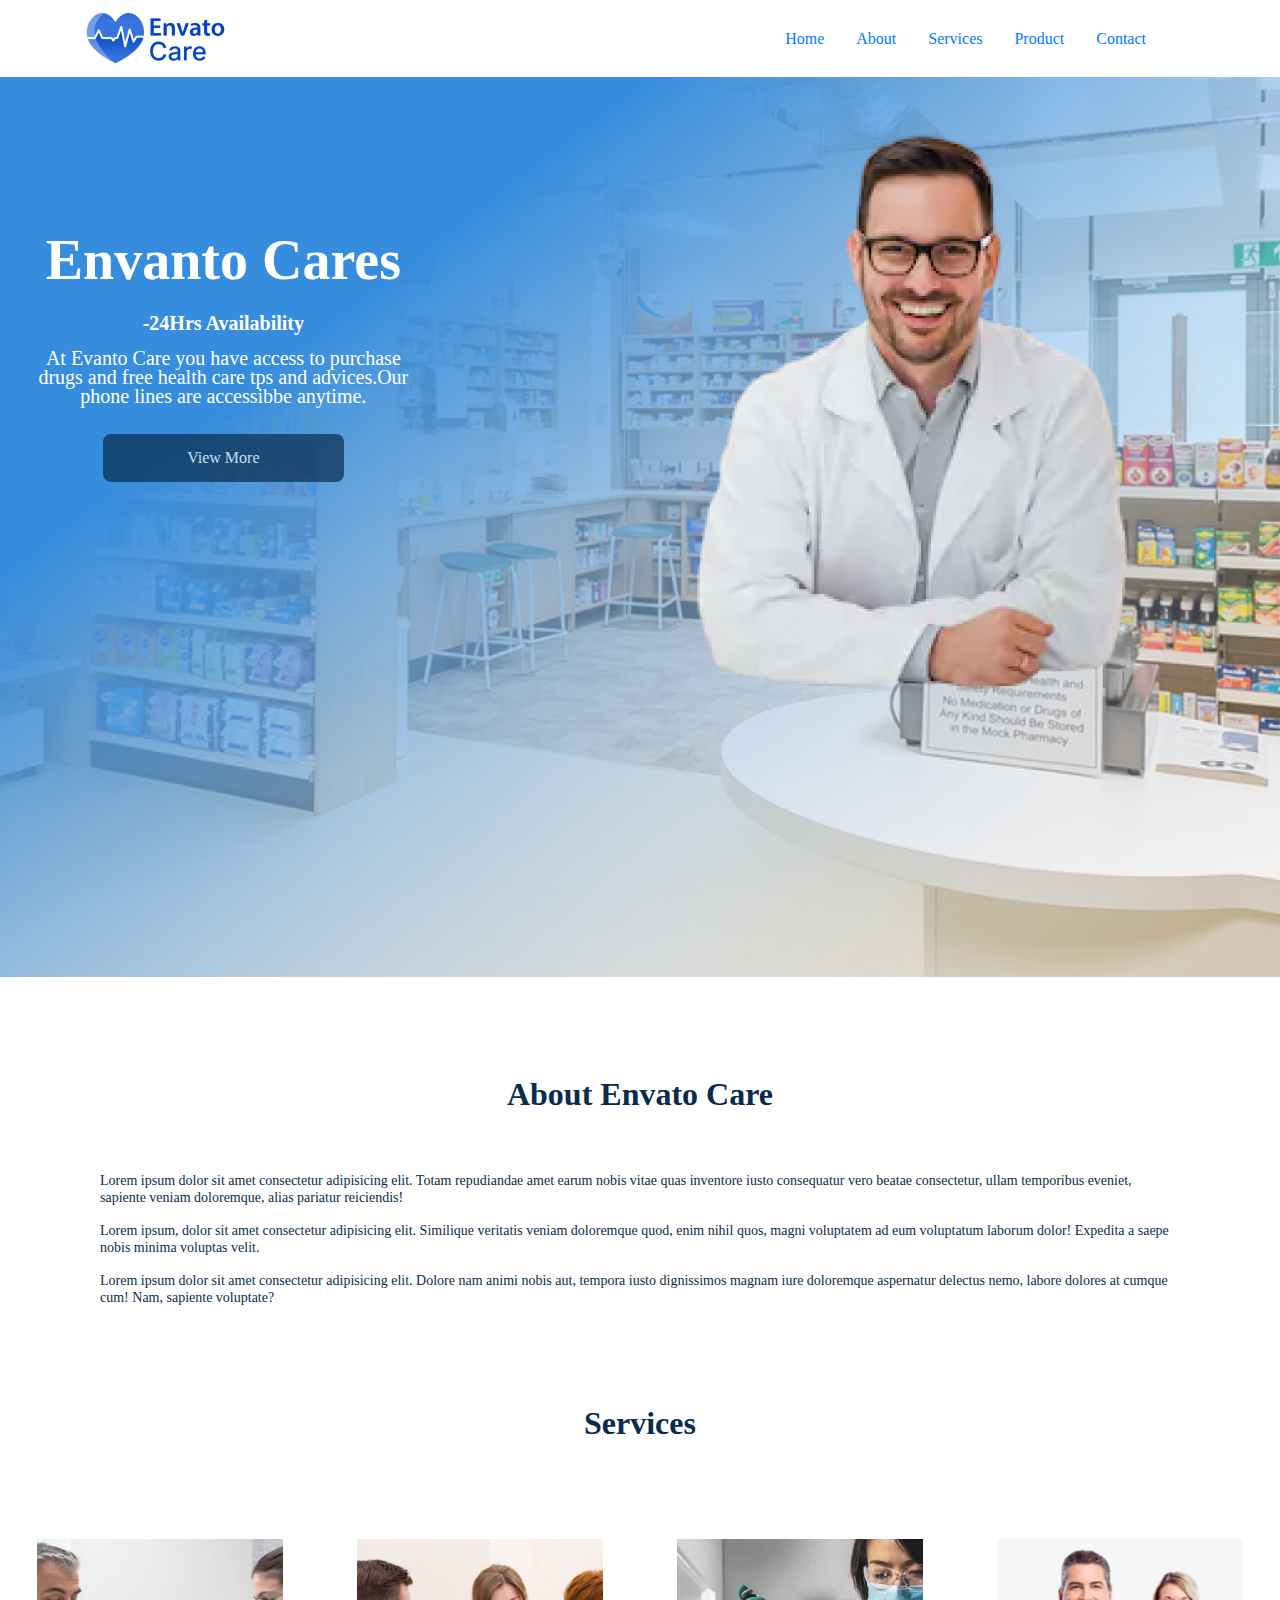
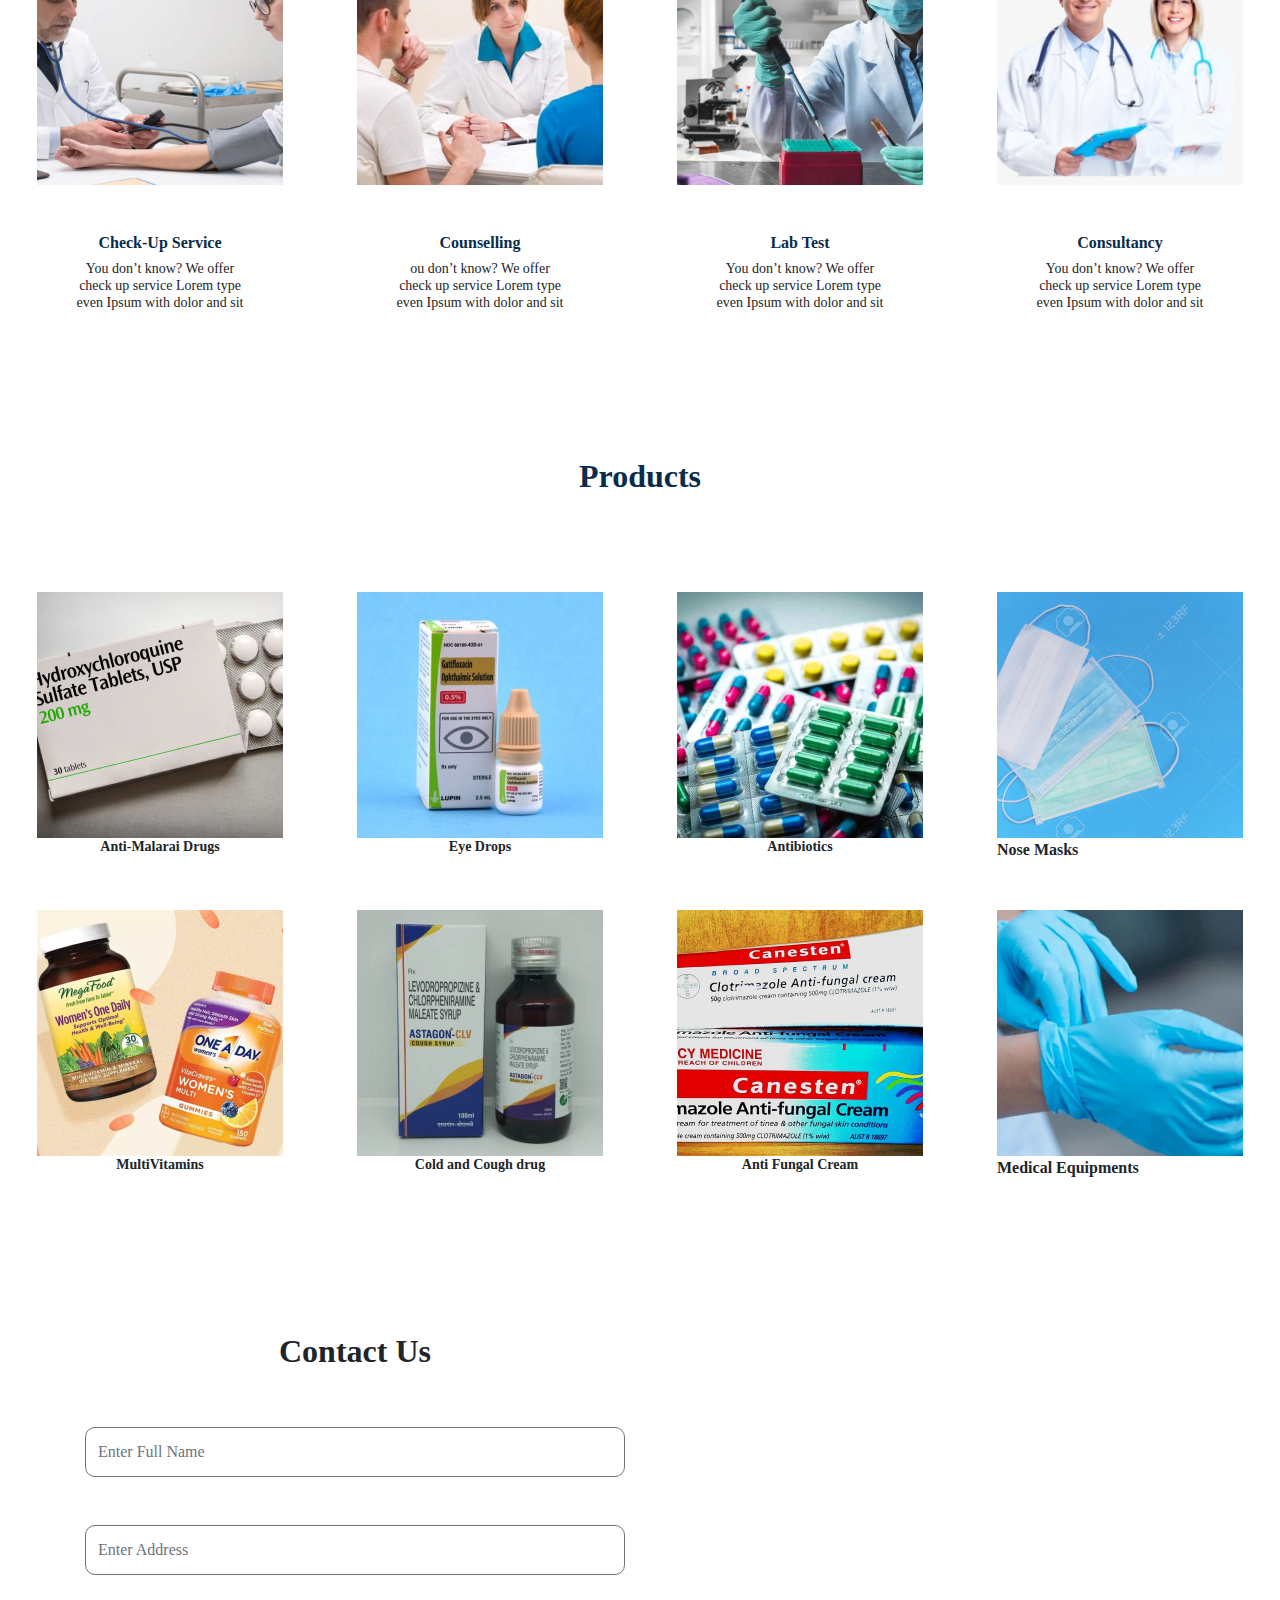
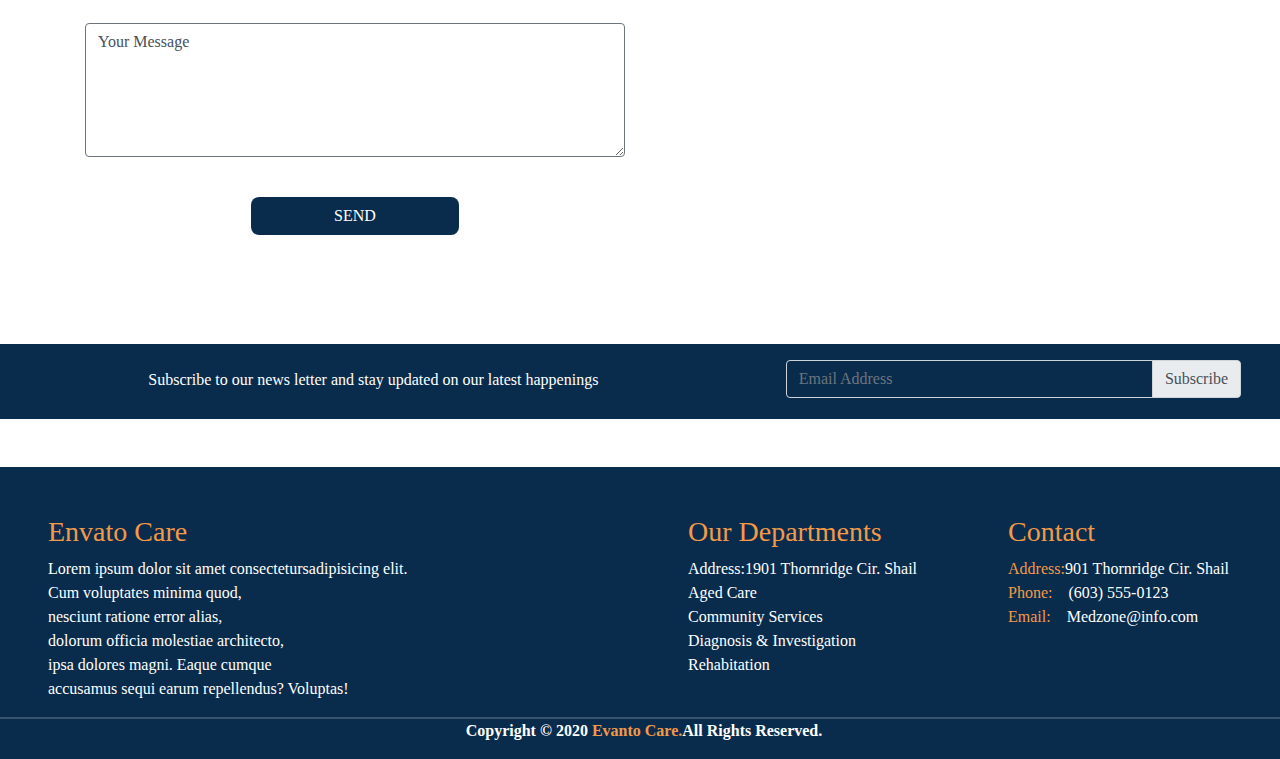
<file: index.html>
<!DOCTYPE html>
<html lang="en">
  <head>
    <title>variation-seven</title>
    <!-- Required meta tags -->
    <meta charset="utf-8">
    <meta name="viewport" content="width=device-width, initial-scale=1, shrink-to-fit=no">


     <!-- animate.css  -->
     <link rel="stylesheet" href="https://cdnjs.cloudflare.com/ajax/libs/animate.css/4.0.0/animate.min.css">
     <!-- AOS.css  -->
     <link rel="stylesheet" href="https://unpkg.com/aos@next/dist/aos.css" />
    <!-- Icon Link -->
    <link rel="shortcut icon" href="./src/variation-seven.css" type="image/x-icon">
    <link rel="stylesheet" href="https://cdnjs.cloudflare.com/ajax/libs/font-awesome/5.13.1/css/all.min.css" integrity="sha256-2XFplPlrFClt0bIdPgpz8H7ojnk10H69xRqd9+uTShA=" crossorigin="anonymous" />
    <!-- Bootstrap CSS -->
    <link rel="stylesheet" href="https://stackpath.bootstrapcdn.com/bootstrap/4.3.1/css/bootstrap.min.css" integrity="sha384-ggOyR0iXCbMQv3Xipma34MD+dH/1fQ784/j6cY/iJTQUOhcWr7x9JvoRxT2MZw1T" crossorigin="anonymous">
    <!-- Style Link -->
    <link rel="stylesheet" href="./src/variation-seven.css">
  </head>
  <body>
    <nav class="navbar navbar-expand-md container">
            <a class="navbar-brand" href="#envantoCareHeader"><img src="./assets/image 1.png" alt="Evanto-Logo" alt="Envato Care Logo"></a>
            <button class="navbar-toggler d-lg-none" type="button" data-toggle="collapse" data-target="#collapsibleNavId" aria-controls="collapsibleNavId"
                aria-expanded="false" aria-label="Toggle navigation">
              <span class="navbar-toggler-icon"><i class="fas fa-bars"></i></span>
            </button>
            <div class="collapse navbar-collapse" id="collapsibleNavId">
              <ul class="nav ml-auto"> <!--navbar-nav-->
                <li class="nav-item ">

                  <a class="nav-link active" href="#envantoCareHeader">Home</a>

                </li>
                <li class="nav-item">

                  <a class="nav-link" href="#container welcome">About </a>

                </li>
                <li class="nav-item">
                  <a class="nav-link" href="#health">Services </a>
                </li>
                <li class="nav-item">
                  <a class="nav-link" href="#product">Product </a>
                </li>
                <li class="nav-item">
                  <a class="nav-link" href="#contact">Contact </a>
                </li>
                <li class="nav-item">
                  <a class="nav-link" href="#"><i class="fas fa-search"></i> </a>
                </li>
              </ul>
            </div>
          </nav>

      <header class="container-fluid site-banner" >
           <div class="row">
               <div class="col-md-12 row-container">
                        <div class="col-md-4 text-center">
                          <h1 class="heading">
                            <span class="main-heading">Envanto Cares</span>
                            <span class="sub-heading">-24Hrs Availability</span>
                          </h1>
                          <div>
                            <p class="paragraph">At Evanto Care you have access to purchase drugs and free health care tps and advices.Our phone lines are accessibbe anytime.</p>
                            <button class="btn button">View More</button>
                          </div>  
                        </div>
                        <div class="col-md-8">
                           <img class="img-fluid img-style" src="./assets/Rectangle 10.png">
                        </div>
                    </div>  
           </div>
      </header>

      <section class="mt-5 section">
         <h2 class="text-center section-header">About Envato Care</h2>
         <div class="container">
            <div class="col-md-12 section-body section">
               <p>Lorem ipsum dolor sit amet consectetur adipisicing elit. Totam repudiandae amet earum nobis vitae quas inventore iusto consequatur vero beatae consectetur, ullam temporibus eveniet, sapiente veniam doloremque, alias pariatur reiciendis!</p>
              <p>Lorem ipsum, dolor sit amet consectetur adipisicing elit. Similique veritatis veniam doloremque quod, enim nihil quos, magni voluptatem ad eum voluptatum laborum dolor! Expedita a saepe nobis minima voluptas velit.</p>
              <p>Lorem ipsum dolor sit amet consectetur adipisicing elit. Dolore nam animi nobis aut, tempora iusto dignissimos magnam iure doloremque aspernatur delectus nemo, labore dolores at cumque cum! Nam, sapiente voluptate?</p>
            </div>
         </div>
      </section>

      <section class="section mt-5">
        <h1 class="text-center section-header mb-5 pb-5">Services</h1>
        <div class="wrapper">
          <div> 
            <img src="./assets/Rectangle 11.png">
             <h3 class="mt-5 service-header text-center">Check-Up Service</h3>
            <p class="mb-5 text-center service-paragraph">You don’t know? We offer<br> check up service Lorem type <br>even Ipsum with dolor and sit</p>
          </div>
          <div> 
            <img src="./assets/Rectangle 12.png">
             <h3 class="mt-5 service-header text-center">Counselling</h3>
            <p class="mb-5 text-center service-paragraph">ou don’t know? We offer<br> check up service Lorem type <br>even Ipsum with dolor and sit</p>
          </div>
          <div> 
            <img src="./assets/Rectangle 13.png">
             <h3 class="mt-5 service-header text-center">Lab Test</h3>
            <p class="mb-5 text-center service-paragraph">You don’t know? We offer<br> check up service Lorem type <br>even Ipsum with dolor and sit</p>
          </div>
          <div>
            <img src="./assets/Rectangle 56.png">
             <h3 class="mt-5 service-header text-center ">Consultancy</h3>
            <p class="mb-5 text-center service-paragraph">You don’t know? We offer<br> check up service Lorem type <br>even Ipsum with dolor and sit</p>
          </div>
        </div>
      </section>

      <section class="section mt-5 mb-5 pb-5">
        <h1 class="text-center section-header mb-5 pb-5">Products</h1>
            <div class="wrapper">
          <div> 
            <img src="./assets/Rectangle 42.png">
             
            <p class="mb-5 text-center service-paragraph"><strong>Anti-Malarai Drugs</strong></p>
          </div>
          <div> 
            <img src="./assets/Rectangle 43.png">
            <p class="mb-5 text-center service-paragraph"><strong>Eye Drops</strong></p>
          </div>
          <div> 
            <img src="./assets/Rectangle 44.png">
            <p class="mb-5 text-center service-paragraph"><strong>Antibiotics</strong></p>
          </div>
          <div>
            <img src="./assets/Rectangle 45.png">
            <p class="mb-5"><strong>Nose Masks</strong></p>
          </div>
        </div>
        <div class="wrapper">
          <div> 
            <img src="./assets/Rectangle 46.png">
             
            <p class="mb-5 text-center service-paragraph"><strong>MultiVitamins</strong></p>
          </div>
          <div> 
            <img src="./assets/Rectangle 47.png">
            <p class="mb-5 text-center service-paragraph"><strong>Cold and Cough drug</strong></p>
          </div>
          <div> 
            <img src="./assets/Rectangle 48.png">
            <p class="mb-5 text-center service-paragraph"><strong>Anti Fungal Cream</strong></p>
          </div>
          <div>
            <img src="./assets/Rectangle 53.png">
            <p class="mb-5"><strong>Medical Equipments</strong></p>
          </div>
        </div>
      </section>
      <section>
        <div class="container py-2">
            <div class="row">
                <div class="col-md-6 mx-0">
                  <h1 class="text-center contact-text">Contact Us</h1>
                    <form class="pt-5">
                        <div class="form-group row">
                            <div class="col-sm-12 mb-3">
                                <input type="text" 
                                class="form-control border-secondary mb-3"
                                 id="name" placeholder="Enter Full Name"
                                 style="height:50px; border-radius: 10px;">
                            </div>
                        </div>
                        <div class="form-group row">
                            <div class="col-sm-12 mb-3">
                                <input type="email" class="form-control border-secondary mb-3" id="email" 
                                placeholder="Enter Address"
                                style="height:50px; border-radius: 10px;">
                            </div>
                        </div>
                        <div class="form-group row">
                            <div class="col-sm-12 mb-4">
                                 <textarea class="form-control border-secondary" rows="5" id="message">Your Message</textarea>
                            </div>
                        </div>
                        <div class="text-center">
                          <button class="btn" style="background: #092C4C;
                          width: 13rem;;
                          box-sizing: border-box;
                          border-radius: 8px;
                          color: #FFFFFF;">SEND</button>
                        </div>
                    </form>
                </div>
                <div class="col-md-6">
                  <div class="embed-responsive embed-responsive-1by1 mt-3">
                    <iframe class="embed-responsive-item" src="https://www.google.com/maps/embed?pb=!1m16!1m12!1m3!1d507402.28716431453!2d3.494686149012286!3d6.511511398466503!2m3!1f0!2f0!3f0!3m2!1i1024!2i768!4f13.1!2m1!1s24%20avenue%20street%20lekki%20lagos%20state!5e0!3m2!1sen!2sng!4v1593297276240!5m2!1sen!2sng" width="600" height="450" frameborder="0" style="border:0;" allowfullscreen="" aria-hidden="false" tabindex="0" allowfullscreen></iframe>
                  </div>
                </div>
              </div>
             </div> 
      </section>

      <section class="container-fluid my-5">
        <div class="row" style="background-color: #092C4C; color: #FFFFFF; height: 75px;"> 
          <div class="col-md-7 col-xs-12 pt-4">
              <p class="text-center">Subscribe to our news letter and stay updated on our latest happenings</p>
          </div>
          <div class="col-md-5 col-xs-12 pt-3 ">
            <form>
              <div class="input-group pr-5 ml-4">
                <input type="text" class="form-control" placeholder="Email Address" style="background-color:  #092C4C;">
                <div class="input-group-append">
                  <button class="input-group-text">Subscribe</button>
                </div>
              </div>
            </form>
        </div>
        </div>
    </section>

      <footer class="container-fluid">
            <div class="row">
              <div class="col-md-6 mt-5 pl-5">
                <h3 style="color: #f2994a;">Envato Care</h3>
                <p>Lorem ipsum dolor sit amet consectetursadipisicing elit.<br>
                   Cum voluptates minima quod, <br>
                   nesciunt ratione error alias, <br>
                   dolorum officia molestiae architecto, <br>
                   ipsa dolores magni. Eaque cumque <br>
                   accusamus sequi earum repellendus? Voluptas!
                  </p>
              </div>  
              <div class="col-md-3 mt-5 pl-5">
                <h3 style="color: #f2994a;">Our Departments</h3>
                <ul class="list-unstyled">
                    <li><span class="color">Address:</span>1901 Thornridge Cir. Shail</li>
                    <li>Aged Care</li>
                    <li>Community Services</li>
                    <li>Diagnosis & Investigation</li>
                    <li>Rehabitation</li>
                </ul>
              </div>
              <div class="col-md-3 mt-5 pl-5">
                <h3 style="color: #f2994a;">Contact</h3>
                <ul class="list-unstyled">
                    <li><span style="color: #f2994a;">Address:</span>901 Thornridge Cir. Shail</li>
                    <li><span class="pr-3" style="color: #f2994a;">Phone:</span>(603) 555-0123</li>
                    <li><span  class="pr-3" style="color: #f2994a;">Email:</span>Medzone@info.com</li>
                </ul>
              </div>
        </div>
        <div class="row justify-content-center">
          <hr class="col-12" style=" border: 0.1px solid #ffffff30;
          width: 95%;
          margin: auto;">
      </div>
      <div class="row font-weight-bold d-flex justify-content-center align-items-center" class="copyright">
          <p class="pl-2" >Copyright &copy; 2020 <span style="color: #f2994a;" >Evanto Care.</span>All Rights Reserved.</p>
      </div>
    </footer>
   </body>   



        <!-- Optional JavaScript -->
    <!-- jQuery first, then Popper.js, then Bootstrap JS -->
    <script src="https://code.jquery.com/jquery-3.5.1.slim.min.js" integrity="sha384-DfXdz2htPH0lsSSs5nCTpuj/zy4C+OGpamoFVy38MVBnE+IbbVYUew+OrCXaRkfj" crossorigin="anonymous"></script>
    <script src="https://cdn.jsdelivr.net/npm/popper.js@1.16.0/dist/umd/popper.min.js" integrity="sha384-Q6E9RHvbIyZFJoft+2mJbHaEWldlvI9IOYy5n3zV9zzTtmI3UksdQRVvoxMfooAo" crossorigin="anonymous"></script>
    <script src="https://stackpath.bootstrapcdn.com/bootstrap/4.5.0/js/bootstrap.min.js" integrity="sha384-OgVRvuATP1z7JjHLkuOU7Xw704+h835Lr+6QL9UvYjZE3Ipu6Tp75j7Bh/kR0JKI" crossorigin="anonymous"></script>
    
  </body>

</html>
</file>
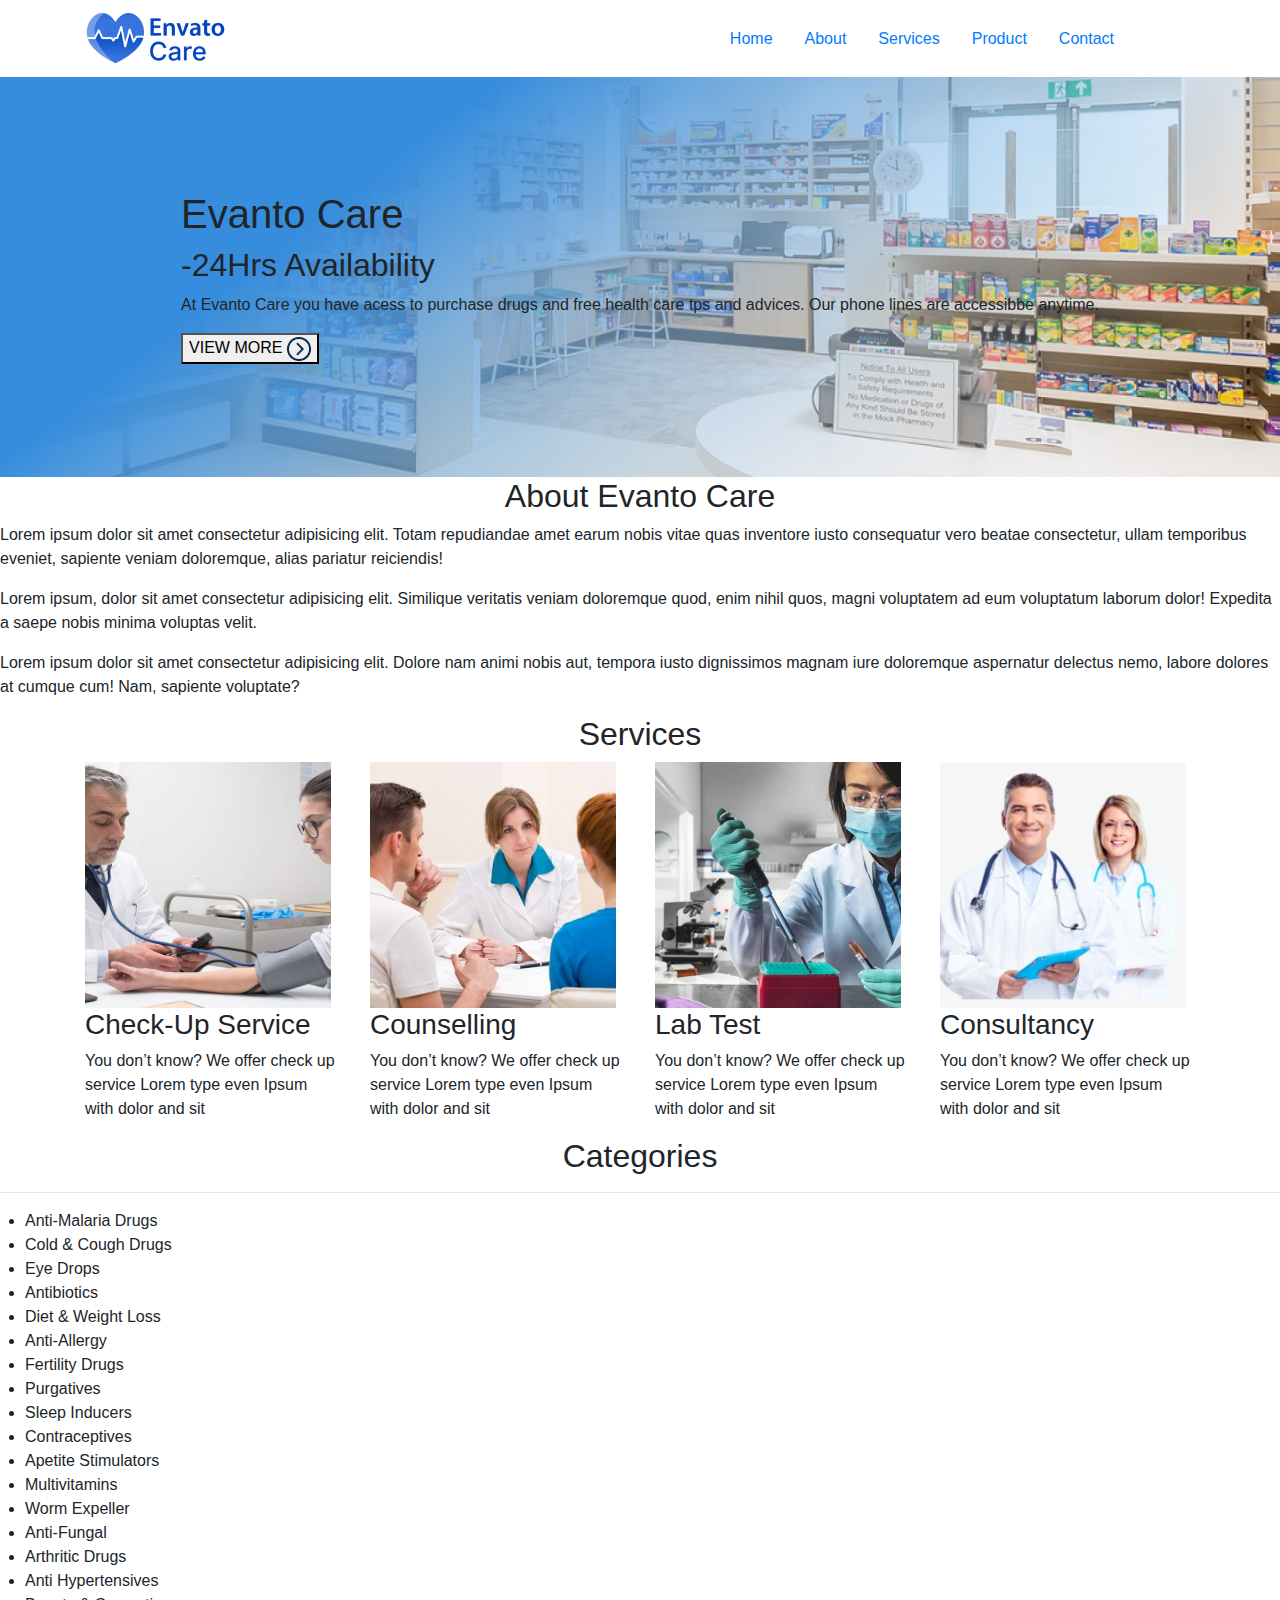
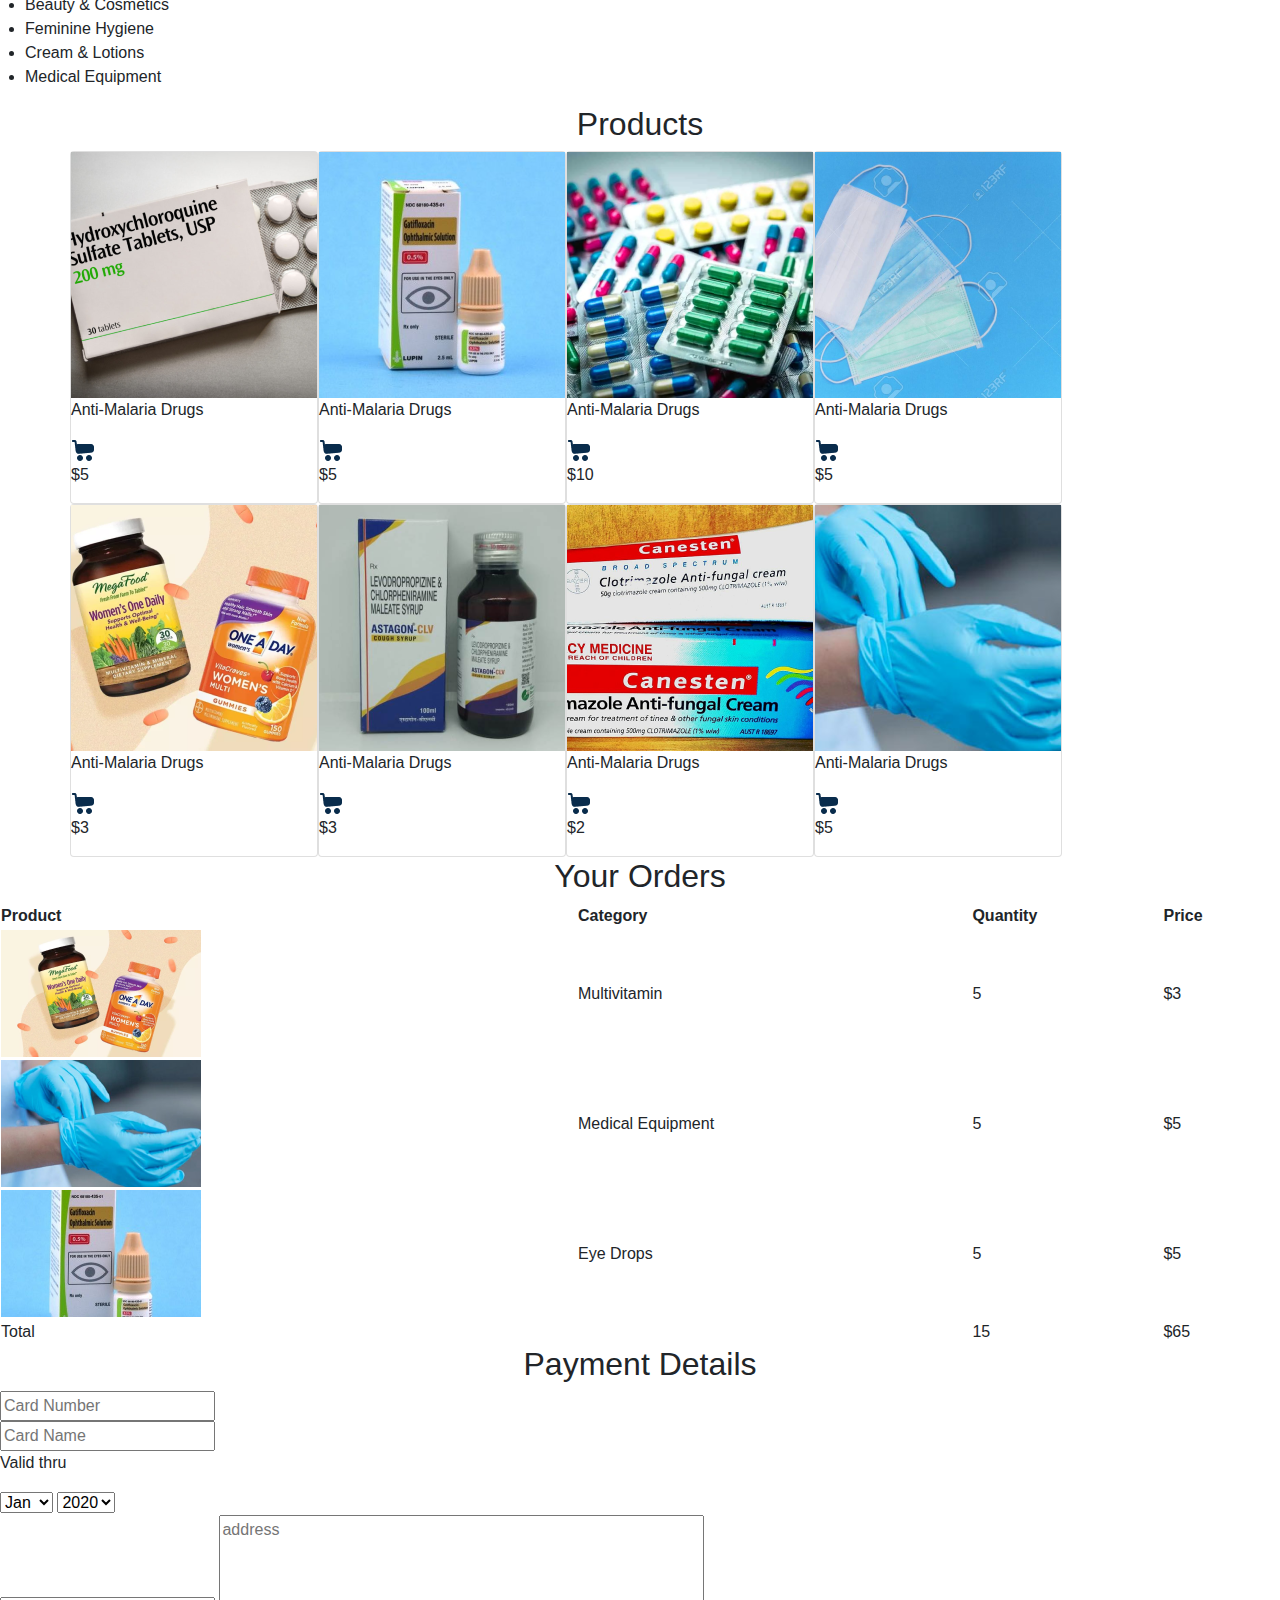
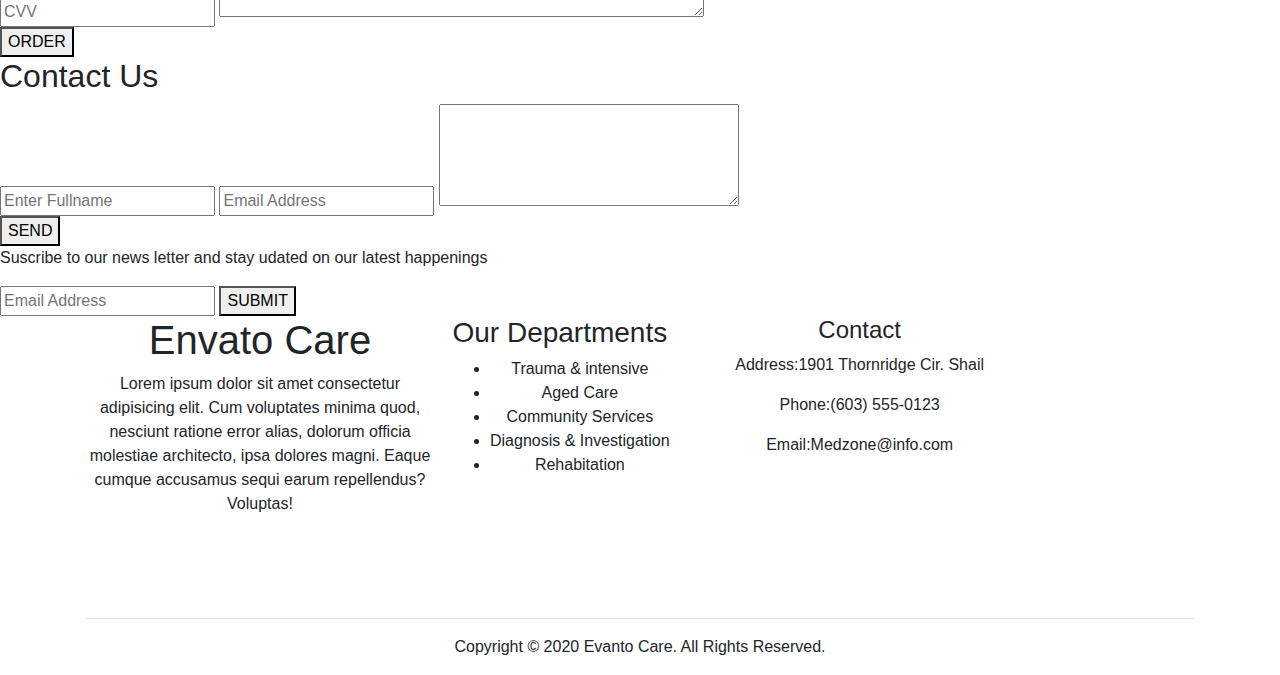
<file: variation 7/index.html>
<!doctype html>
<html lang="en">
  <head>
    <title>variation-seven</title>
    <!-- Required meta tags -->
    <meta charset="utf-8">
    <meta name="viewport" content="width=device-width, initial-scale=1, shrink-to-fit=no">


     <!-- animate.css  -->
     <link rel="stylesheet" href="https://cdnjs.cloudflare.com/ajax/libs/animate.css/4.0.0/animate.min.css">
     <!-- AOS.css  -->
     <link rel="stylesheet" href="https://unpkg.com/aos@next/dist/aos.css" />
    <!-- Icon Link -->
    <link rel="shortcut icon" href="./src/variation-seven.css" type="image/x-icon">
    <link rel="stylesheet" href="https://cdnjs.cloudflare.com/ajax/libs/font-awesome/5.13.1/css/all.min.css" integrity="sha256-2XFplPlrFClt0bIdPgpz8H7ojnk10H69xRqd9+uTShA=" crossorigin="anonymous" />
    <!-- Bootstrap CSS -->
    <link rel="stylesheet" href="https://stackpath.bootstrapcdn.com/bootstrap/4.3.1/css/bootstrap.min.css" integrity="sha384-ggOyR0iXCbMQv3Xipma34MD+dH/1fQ784/j6cY/iJTQUOhcWr7x9JvoRxT2MZw1T" crossorigin="anonymous">
    <!-- Style Link -->
    <link rel="stylesheet" href="./src/variation-seven.css">
  </head>
  <body>
      
    <!-- Header -->
    <header  class="animate__animated animate__fadeIn" id="envantoCareHeader">
        <!-- Nav -->
          <nav class="navbar navbar-expand-md container">
            <a class="navbar-brand" href="#envantoCareHeader"><img src="./assets/image 1.png" alt="Evanto-Logo" alt="Envato Care Logo"></a>
            <button class="navbar-toggler d-lg-none" type="button" data-toggle="collapse" data-target="#collapsibleNavId" aria-controls="collapsibleNavId"
                aria-expanded="false" aria-label="Toggle navigation">
              <span class="navbar-toggler-icon"><i class="fas fa-bars"></i></span>
            </button>
            <div class="collapse navbar-collapse" id="collapsibleNavId">
              <ul class="nav ml-auto"> <!--navbar-nav-->
                <li class="nav-item ">

                  <a class="nav-link active" href="#envantoCareHeader">Home</a>

                </li>
                <li class="nav-item">

                  <a class="nav-link" href="#container welcome">About </a>

                </li>
                <li class="nav-item">
                  <a class="nav-link" href="#health">Services </a>
                </li>
                <li class="nav-item">
                  <a class="nav-link" href="#product">Product </a>
                </li>
                <li class="nav-item">
                  <a class="nav-link" href="#contact">Contact </a>
                </li>
                <li class="nav-item">
                  <a class="nav-link" href="#cart"><i class="fas fa-cart-plus"></i> </a>
                </li>
                <li class="nav-item">
                  <a class="nav-link" href="#"><i class="fas fa-search"></i> </a>
                </li>
              </ul>
            </div>
          </nav>
        </header>
        <!-- nav end  -->

        <div class="site-banner" class="banner-image">
            <div class="banner-content">
                <div class="text-left"><h1>Evanto Care</h1></div>

                <div class="text-left"><h2>-24Hrs Availability</h2></div>
                <div class="text-left">

                    <p>At Evanto Care you have acess to purchase drugs and free health care tps and advices. Our phone lines are accessibbe anytime.</p>
                </div>
                <div class="text-left"><button>VIEW MORE <img src="./assets/image 4.png" alt="view-more"></button></div>
                
                
            </div>
        </div>
         
        <main>
            <section class="about">
                <h2 class="text-center">About Evanto Care</h2>
                <p>Lorem ipsum dolor sit amet consectetur adipisicing elit. Totam repudiandae amet earum nobis vitae quas inventore iusto consequatur vero beatae consectetur, ullam temporibus eveniet, sapiente veniam doloremque, alias pariatur reiciendis!</p>
                <p>Lorem ipsum, dolor sit amet consectetur adipisicing elit. Similique veritatis veniam doloremque quod, enim nihil quos, magni voluptatem ad eum voluptatum laborum dolor! Expedita a saepe nobis minima voluptas velit.</p>
                <p>Lorem ipsum dolor sit amet consectetur adipisicing elit. Dolore nam animi nobis aut, tempora iusto dignissimos magnam iure doloremque aspernatur delectus nemo, labore dolores at cumque cum! Nam, sapiente voluptate?</p>
            </section>
            <section class="services">
                <div class="container">

                    <h2 class="text-center">Services</h2>
                    <div class="row">
                            <div class="col">
                                <img src="./assets/Rectangle 11.png" alt="image">
                                <h3>Check-Up Service</h3>
                                <p>You don’t know? We offer check up
                                    service Lorem type even Ipsum with
                                    dolor and sit</p>
                            </div>
                            <div class="col">
                                <img src="./assets/Rectangle 12.png" alt="image">
                                <h3>Counselling</h3>
                                <p>You don’t know? We offer check up
                                    service Lorem type even Ipsum with
                                    dolor and sit</p>
                            </div>
                            <div class="col">
                                <img src="./assets/Rectangle 13.png" alt="image">
                                <h3>Lab Test</h3>
                                <p>You don’t know? We offer check up
                                    service Lorem type even Ipsum with
                                    dolor and sit</p>
                            </div>
                            <div class="col">
                                <img src="./assets/Rectangle 56.png" alt="image">
                                <h3>Consultancy</h3>
                                <p>You don’t know? We offer check up
                                    service Lorem type even Ipsum with
                                    dolor and sit</p>
                        </div>
                    </section>
                    <section class="categories">
                        <h2 class="text-center">Categories</h2>
                        <hr>
                        <div class="row">
                            <ul>
                                <li>Anti-Malaria Drugs</li>
                                <li>Cold & Cough Drugs</li>
                                <li>Eye Drops</li>
                                <li>Antibiotics</li>
                                <li>Diet & Weight Loss</li>
                                <li>Anti-Allergy</li>
                                <li>Fertility Drugs</li>
                                <li>Purgatives</li>
                                <li>Sleep Inducers</li>
                                <li>Contraceptives</li>
                                <li>Apetite Stimulators</li>
                                <li>Multivitamins</li>
                                <li>Worm Expeller</li>
                                <li>Anti-Fungal</li>
                                <li>Arthritic Drugs</li>
                                <li>Anti Hypertensives</li>
                                <li>Beauty & Cosmetics</li>
                                <li>Feminine Hygiene</li>
                                <li>Cream & Lotions</li>
                                <li>Medical Equipment</li>
                            </ul>
                        </div>
    
                    </div>

                </div>
            </section>
            <section class="products">
                <div class="container">
                    <!-- Top Header -->
                    <div class=product>
                      <h2 class="text-center">Products</h2>
                    </div>
                    <div class="row">

                        <div class=card>
                            <img src="./assets/Rectangle 42.png" alt="image">
                            <div>
                                <p>Anti-Malaria Drugs</p>
                                <img src="./assets/image 5.png" alt="image">
                            </div>
                            <p>$5</p>
                        </div>
                        <div class="card">
                            <img src="./assets/Rectangle 43.png" alt="image">
                            <div>
                                <p>Anti-Malaria Drugs</p>
                                <img src="./assets/image 5.png" alt="image">
                            </div>
                            <p>$5</p>
                        </div>
                        <div class="card">
                            <img src="./assets/Rectangle 44.png" alt="image">
                            <div>
                                <p>Anti-Malaria Drugs</p>
                                <img src="./assets/image 5.png" alt="image">
                            </div>
                            <p>$10</p>
                        </div>
                        <div class="card">
                            <img src="./assets/Rectangle 45.png" alt="image">
                            <div>
                                <p>Anti-Malaria Drugs</p>
                                <img src="./assets/image 5.png" alt="image">
                            </div>
                            <p>$5</p>
                        </div>
                        <div class="card">
                            <img src="./assets/Rectangle 46.png" alt="image">
                            <div>
                                <p>Anti-Malaria Drugs</p>
                                <img src="./assets/image 5.png" alt="image">
                            </div>
                            <p>$3</p>
                        </div>
                        <div class="card">
                            <img src="./assets/Rectangle 47.png" alt="image">
                            <div>
                                <p>Anti-Malaria Drugs</p>
                                <img src="./assets/image 5.png" alt="image">
                            </div>
                            <p>$3</p>
                        </div>
                        <div class="card">
                            <img src="./assets/Rectangle 48.png" alt="image">
                            <div>
                                <p>Anti-Malaria Drugs</p>
                                <img src="./assets/image 5.png" alt="image">
                            </div>
                            <p>$2</p>
                        </div>
                        <div class="card">
                            <img src="./assets/Rectangle 53.png" alt="image">
                            <div>
                                <p>Anti-Malaria Drugs</p>
                                <img src="./assets/image 5.png" alt="image">
                            </div>
                            <p>$5</p>
                        </div>

                    </div>
                </div>

            </section>

            <section class="your-order">
                <h2 class="text-center">Your Orders</h2>
                <table style="width: 100%;">
                    <tr>
                        <th>
                            Product
                        </th>
                        <th>
                            Category
                        </th>
                        <th>
                            Quantity
                        </th>
                        <th>
                            Price
                        </th>
                    </tr>
                    <tr>
                        <td>
                            <img src="./assets/Rectangle 83.png" alt="image">
                        </td>
                        <td>Multivitamin</td>
                        <td>5</td>
                        <td>$3</td>
                    </tr>
                    <tr>
                        <td>
                            <img src="./assets/Rectangle 84.png" alt="image">
                        </td>
                        <td>Medical Equipment</td>
                        <td>5</td>
                        <td>$5</td>
                    </tr>
                    <tr>
                        <td>
                            <img src="./assets/Rectangle 85.png" alt="image">
                        </td>
                        <td>Eye Drops</td>
                        <td>5</td>
                        <td>$5</td>
                    </tr>
                    <tr>
                        <td>Total</td>
                        <td></td>
                        <td>15</td>
                        <td>$65</td>
                    </tr>
                </table>

            </section>
            <section class="payment-details">
                <h2 class="text-center">Payment Details</h2>
                <div>
                    <form action="">
                        <input type="number" placeholder="Card Number">
                        <div>
                            <input type="text" placeholder="Card Name">
                            <div class="Exp-Date">
                                <p>Valid thru</p>
                                <div>
                                    <select id="mm">
                                        <option value="jan">Jan</option>
                                        <option value="feb">Feb</option>
                                        <option value="mar">Mar</option>
                                        <option value="apr">Apr</option>
                                        <option value="may">May</option>
                                        <option value="jun">Jun</option>
                                        <option value="jul">Jul</option>
                                        <option value="aug">Aug</option>
                                        <option value="sep">Sep</option>
                                        <option value="oct">Oct</option>
                                        <option value="nov">Nov</option>
                                        <option value="dec">Dec</option>
                                    </select>
                                    <select id="">
                                        <option value="2020">2020</option>
                                        <option value="2021">2021</option>
                                        <option value="2022">2022</option>
                                        <option value="2023">2023</option>
                                        <option value="2024">2024</option>
                                    </select>
                                </div>
                            </div>
                            <input type="number" placeholder="CVV">
                            <textarea name="address" id="address" cols="50" rows="4" placeholder="address"></textarea>
                            <div>
                                <button type="submit">ORDER</button>
                            </div>
                        </div>
                    </form>
                </div>
            </section>
            <section class="contact">
                <h2>Contact Us</h2>
                <div class="contact-box">
                    <div>
                        <form action="">
                            <input type="text" placeholder="Enter Fullname">
                            <input type="text" placeholder="Email Address">
                            <textarea name="message" id="message" cols="30" rows="4"></textarea>
                            <div>
                                <button type="submit">SEND</button>
                            </div>
                        </form>
                    </div>
                    <div>
                        <div class="l-map"></div>

                        </div>
                    </div>
                </div>
            </section>
            <section class="subscription">
                <p>Suscribe to our news letter and stay udated on our latest happenings</p>
                <div>
                    <form action="">
                        <input type="text" placeholder="Email Address">
                        <button type="submit">SUBMIT</button>
                    </form>
                </div>
            </section>
        </main>

        <footer>
            <div class="container">
                <div class="row footer-info">
                  <div class="col-lg-4 col-md-4 col-sm-12">
                    <h1 class="active">Envato Care</h1>
                            <p>Lorem ipsum dolor sit amet consectetur adipisicing elit. Cum voluptates minima quod, nesciunt ratione error alias, dolorum officia molestiae architecto, ipsa dolores magni. Eaque cumque accusamus sequi earum repellendus? Voluptas!</p>
                        </div>
                        <div>
                            <h3>Our Departments</h3>
                            <ul>
                                <li>Trauma & intensive</li>
                                <li>Aged Care</li>
                                <li>Community Services</li>
                                <li>Diagnosis & Investigation</li>
                                <li>Rehabitation</li>
                            </ul>
                        </div>
                        <div class="ol-lg-4 col-md-4 col-sm-12">
                            <h4><span class="special-footer-text">Contact</span></h4>
                            <p><span class="color">Address:</span>1901 Thornridge Cir. Shail</p>
                            <p><span class="color">Phone:</span>(603) 555-0123</p>
                            <p><span class="color">Email:</span>Medzone@info.com</p>
                        </div>
                    </div>
                    <hr>
                </div>
                    <div id="copyright" class="text-center">
                        <p>Copyright © <span>2020 </span><span class="active">Evanto Care</span>. All Rights Reserved.</p>
                      </div>
    
            

            </div>
        </footer>
    </div>

        <!-- Optional JavaScript -->
    <!-- jQuery first, then Popper.js, then Bootstrap JS -->
    <script src="https://code.jquery.com/jquery-3.5.1.slim.min.js" integrity="sha384-DfXdz2htPH0lsSSs5nCTpuj/zy4C+OGpamoFVy38MVBnE+IbbVYUew+OrCXaRkfj" crossorigin="anonymous"></script>
    <script src="https://cdn.jsdelivr.net/npm/popper.js@1.16.0/dist/umd/popper.min.js" integrity="sha384-Q6E9RHvbIyZFJoft+2mJbHaEWldlvI9IOYy5n3zV9zzTtmI3UksdQRVvoxMfooAo" crossorigin="anonymous"></script>
    <script src="https://stackpath.bootstrapcdn.com/bootstrap/4.5.0/js/bootstrap.min.js" integrity="sha384-OgVRvuATP1z7JjHLkuOU7Xw704+h835Lr+6QL9UvYjZE3Ipu6Tp75j7Bh/kR0JKI" crossorigin="anonymous"></script>
    
  </body>

</html>
</file>
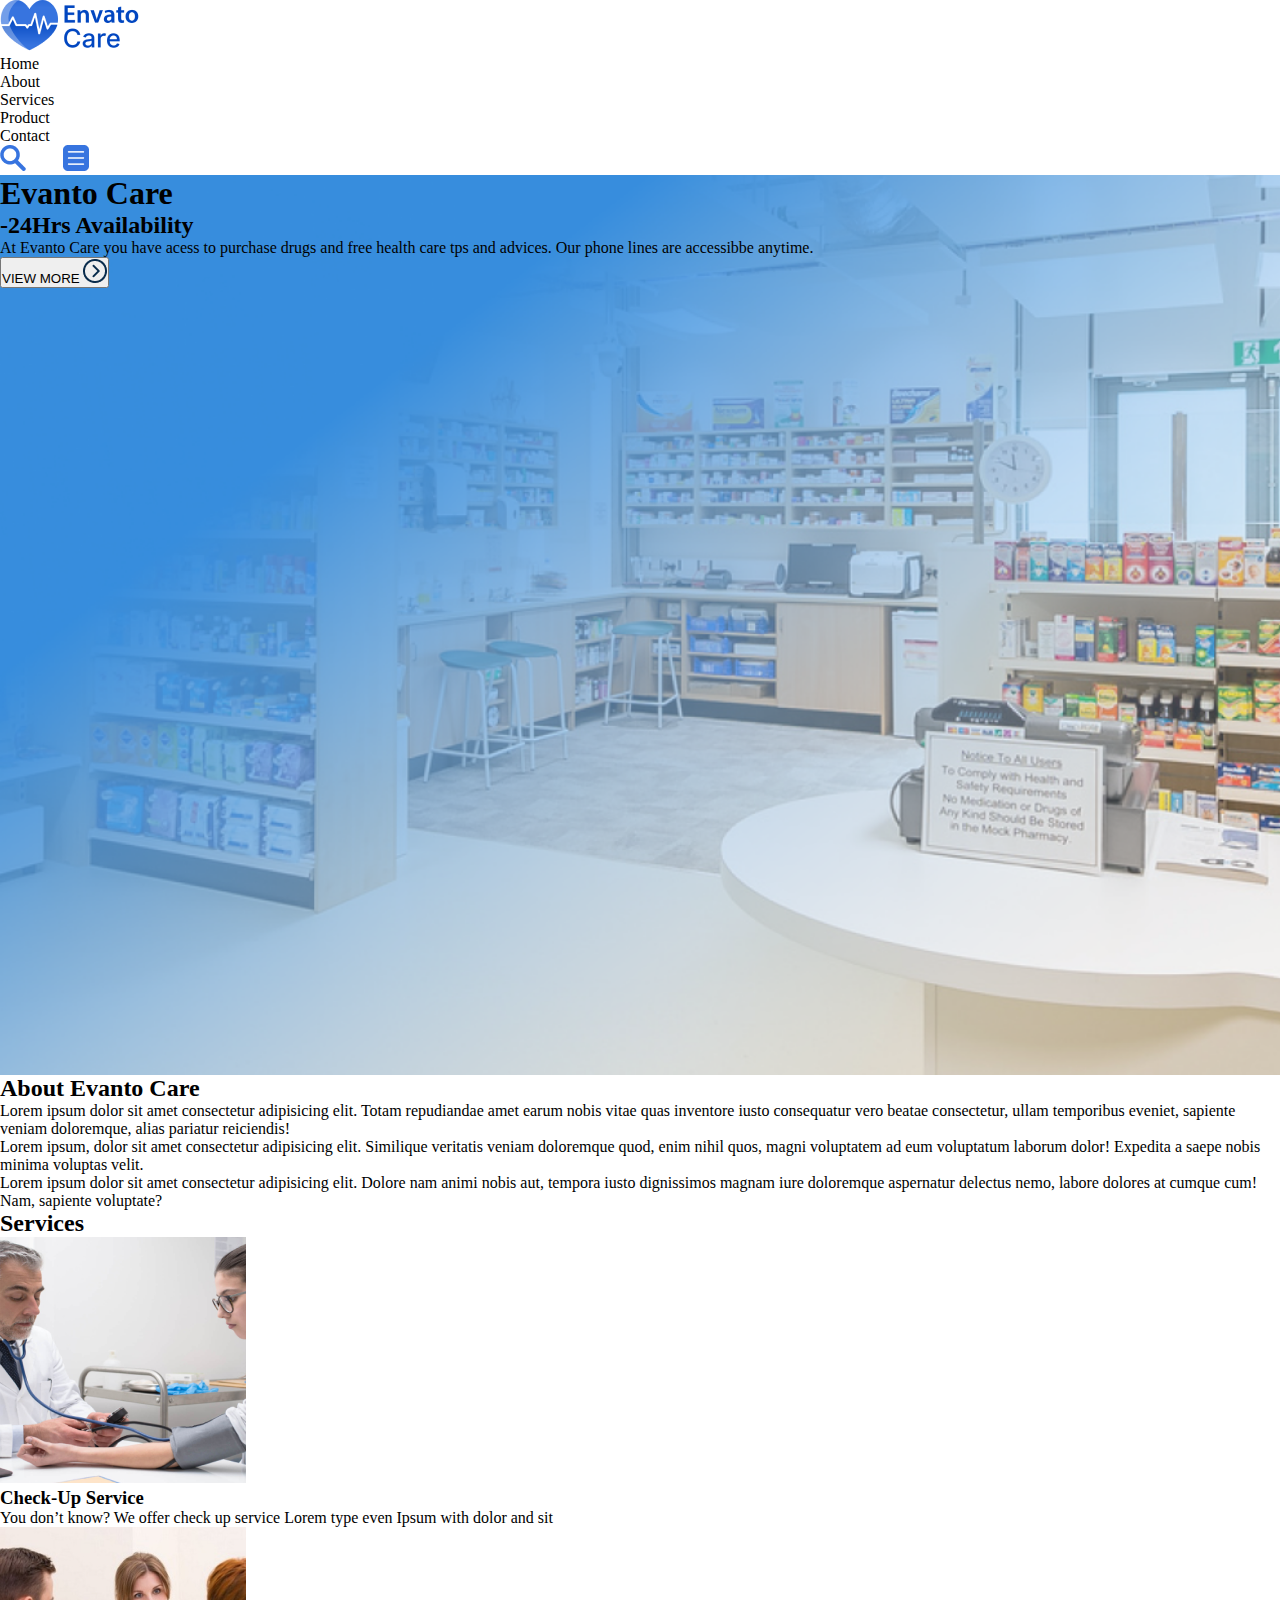
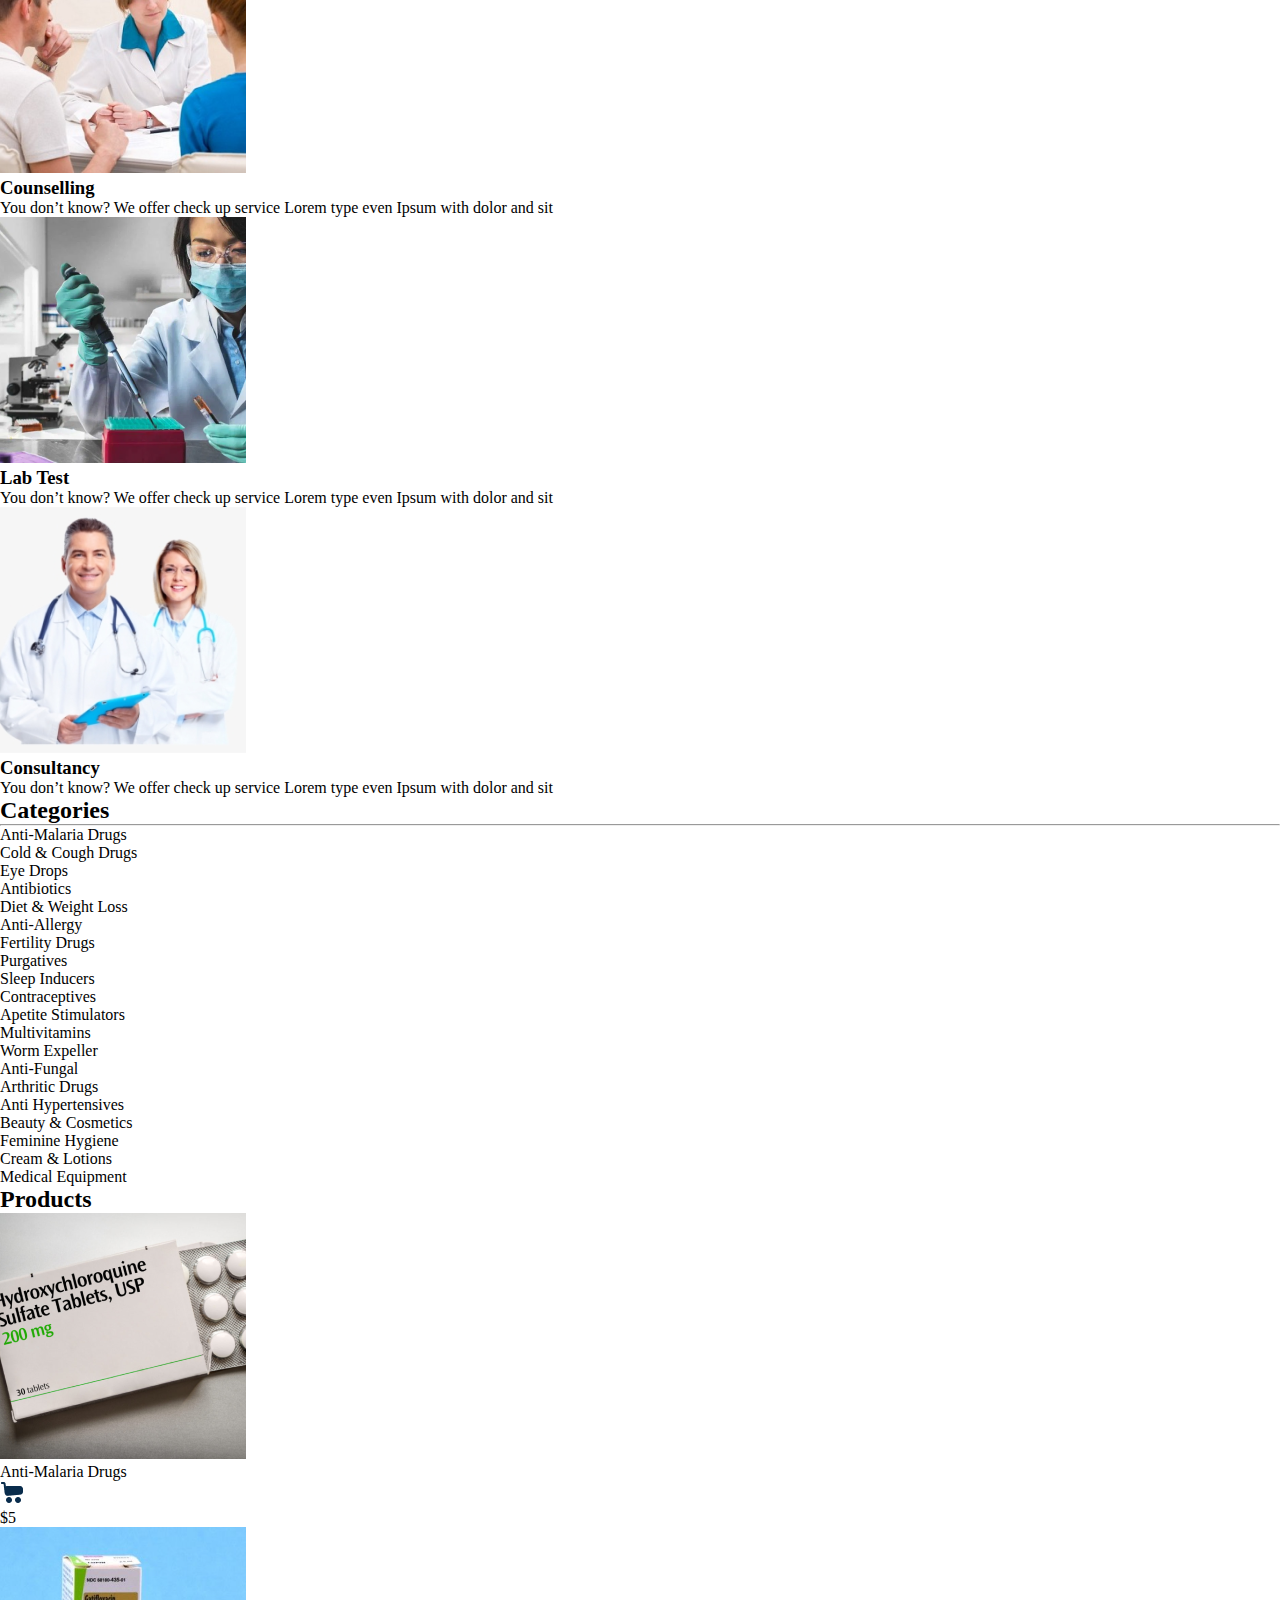
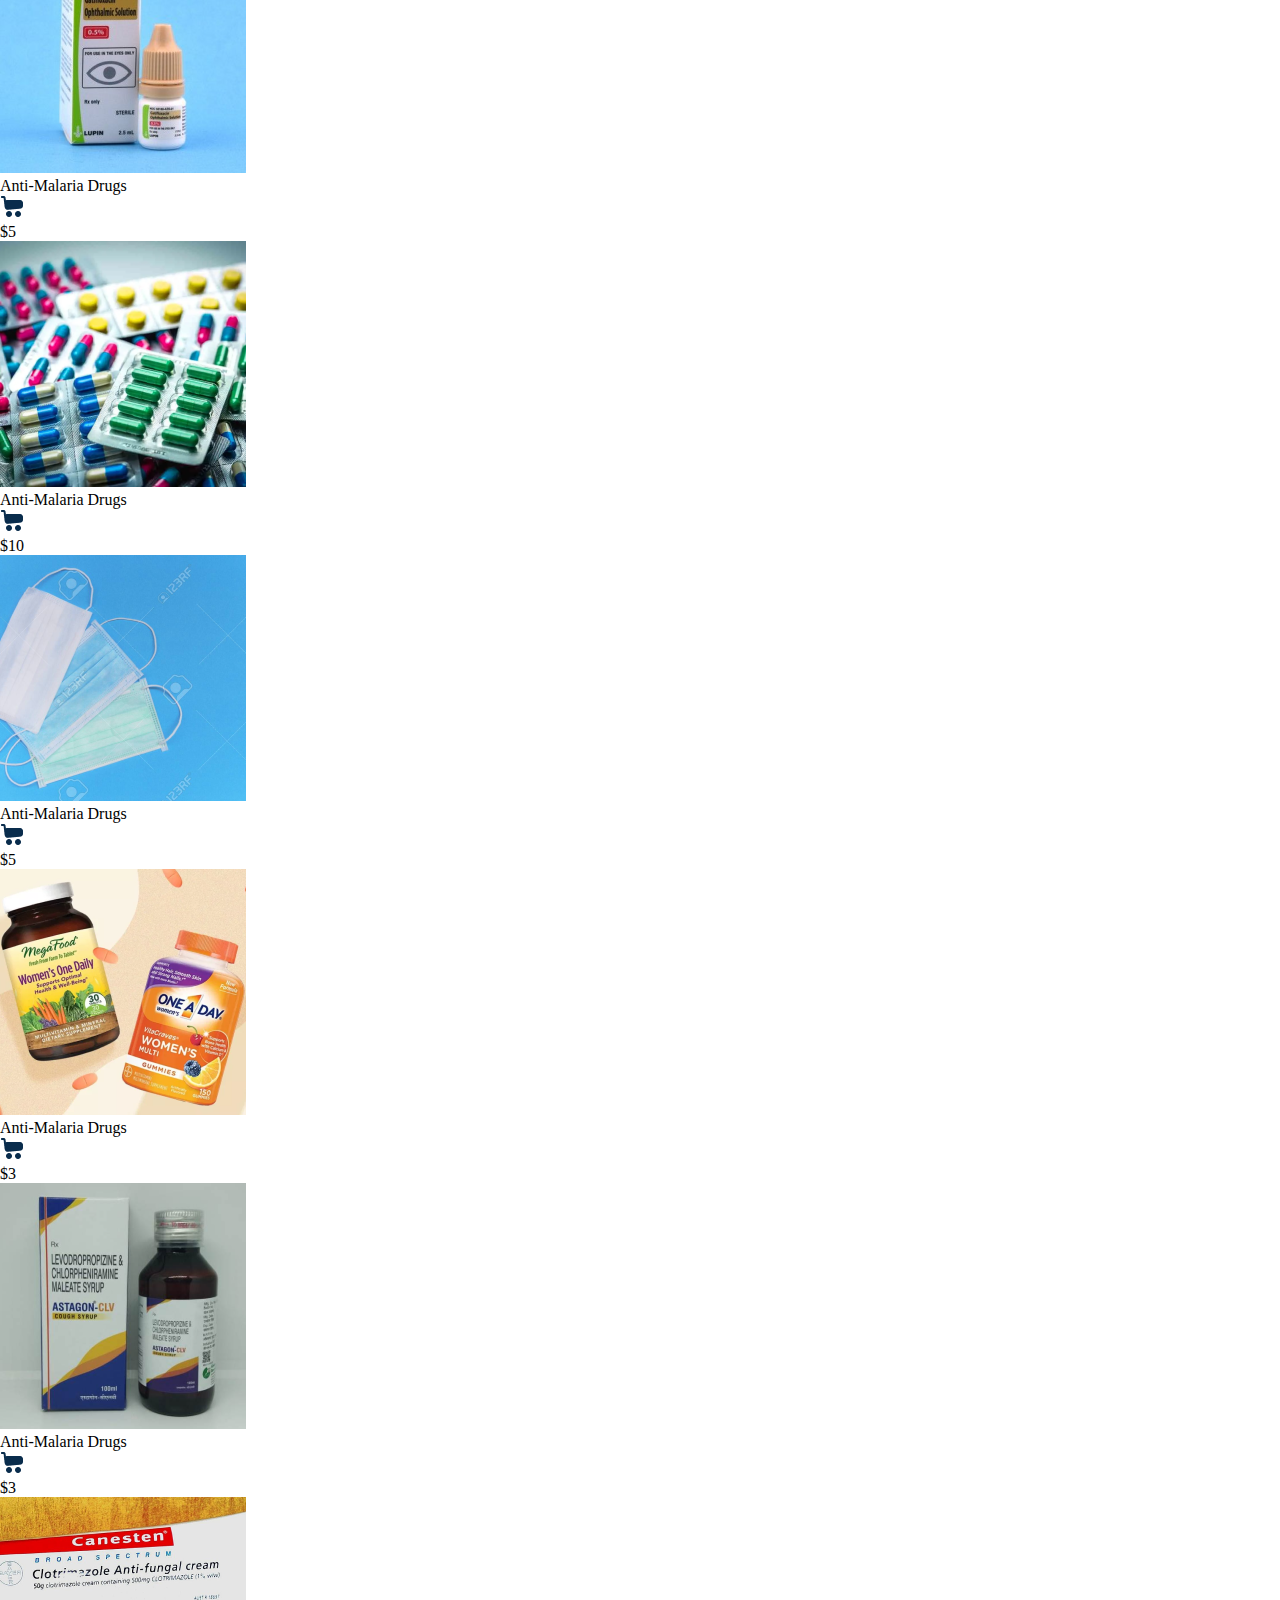
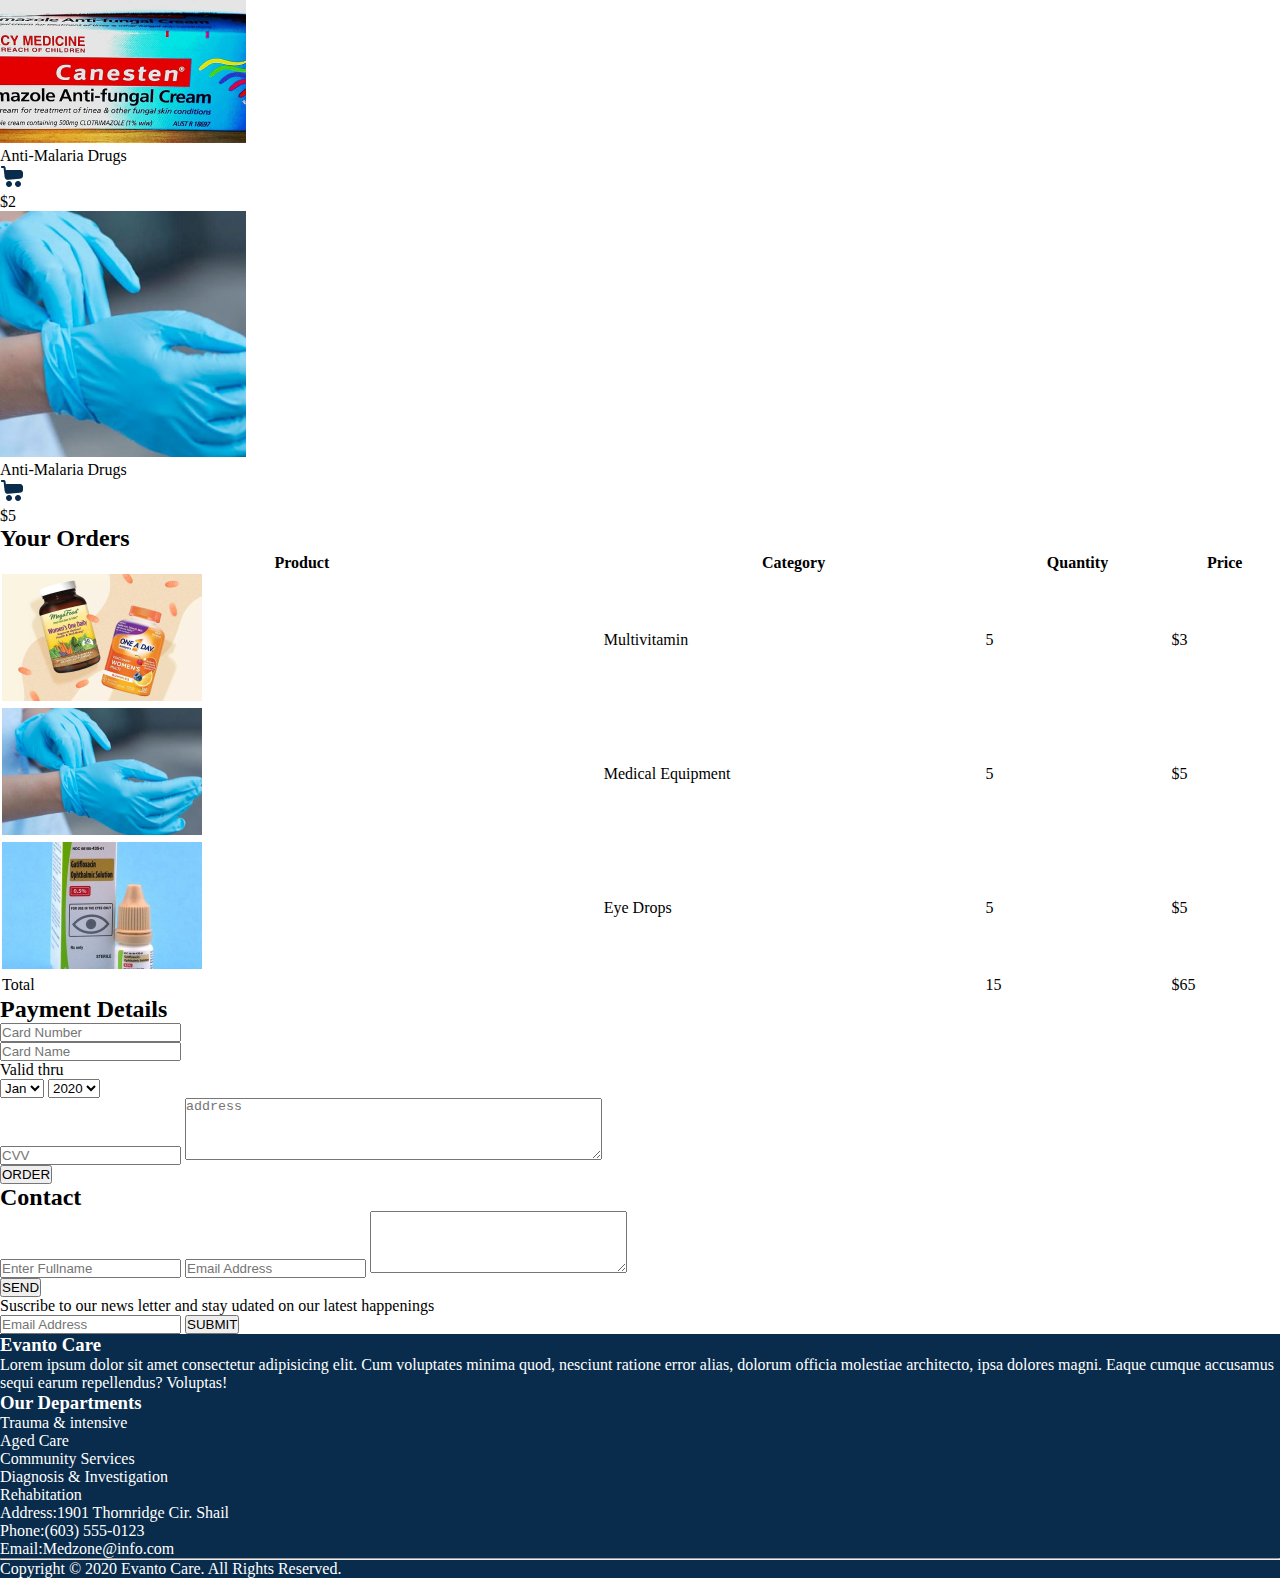
<file: variation-seven.html>
<!doctype html>
<html lang="en">
  <head>
    <!-- Required meta tags -->
    <meta charset="utf-8">
    <meta name="viewport" content="width=device-width, initial-scale=1, shrink-to-fit=no">

    <!-- Bootstrap CSS -->
    
    <link rel="stylesheet" href="https://stackpath.bootstrapcdn.com/bootstrap/4.5.0/css/bootstrap.min.css" integrity="sha384-9aIt2nRpC12Uk9gS9baDl411NQApFmC26EwAOH8WgZl5MYYxFfc+NcPb1dKGj7Sk" crossorigin="anonymous">
    <link rel="stylesheet" href="./src/variation-seven.css">
    <link rel="stylesheet" href="https://cdnjs.cloudflare.com/ajax/libs/font-awesome/4.7.0/css/font-awesome.min.css">
    <title>Variation Seven</title>
  </head>

  <body>
    <div class="container">
        <header>
            <div class="header">
                <div class="site-logo">
                    <img src="./assets/image 1.png" alt="Evanto-Logo">
                </div>
                <div class="nav-links">
                    <ul>
                        <li>Home</li>
                        <li>About</li>
                        <li>Services</li>
                        <li>Product</li>
                        <li>Contact</li>
                    </ul>
                </div>
                <div class="search-icon">
                    <img src="./assets/image 3.png" alt="search">
                </div>
            </div>
        </header>

        <div class="site-banner">
            <div class="banner-content">
                <h1>Evanto Care</h1>
                <h2>-24Hrs Availability</h2>
                <p>At Evanto Care you have acess to purchase drugs and free health care tps and advices. Our phone lines are accessibbe anytime.</p>
                <button>VIEW MORE <img src="./assets/image 4.png" alt="view-more"></button>
            </div>
        </div>
         
        <main>
            <section class="about">
                <h2>About Evanto Care</h2>
                <p>Lorem ipsum dolor sit amet consectetur adipisicing elit. Totam repudiandae amet earum nobis vitae quas inventore iusto consequatur vero beatae consectetur, ullam temporibus eveniet, sapiente veniam doloremque, alias pariatur reiciendis!</p>
                <p>Lorem ipsum, dolor sit amet consectetur adipisicing elit. Similique veritatis veniam doloremque quod, enim nihil quos, magni voluptatem ad eum voluptatum laborum dolor! Expedita a saepe nobis minima voluptas velit.</p>
                <p>Lorem ipsum dolor sit amet consectetur adipisicing elit. Dolore nam animi nobis aut, tempora iusto dignissimos magnam iure doloremque aspernatur delectus nemo, labore dolores at cumque cum! Nam, sapiente voluptate?</p>
            </section>
            <section class="services">
                <h2>Services</h2>
                <div class="card-box">
                    <div class="card">
                        <img src="./assets/Rectangle 11.png" alt="image">
                        <h3>Check-Up Service</h3>
                        <p>You don’t know? We offer check up
                            service Lorem type even Ipsum with
                            dolor and sit</p>
                    </div>
                    <div class="card">
                        <img src="./assets/Rectangle 12.png" alt="image">
                        <h3>Counselling</h3>
                        <p>You don’t know? We offer check up
                            service Lorem type even Ipsum with
                            dolor and sit</p>
                    </div>
                    <div class="card">
                        <img src="./assets/Rectangle 13.png" alt="image">
                        <h3>Lab Test</h3>
                        <p>You don’t know? We offer check up
                            service Lorem type even Ipsum with
                            dolor and sit</p>
                    </div>
                    <div class="card">
                        <img src="./assets/Rectangle 56.png" alt="image">
                        <h3>Consultancy</h3>
                        <p>You don’t know? We offer check up
                            service Lorem type even Ipsum with
                            dolor and sit</p>
                    </div>
                </div>
            </section>
            <section class="categories">
                <h2>Categories</h2>
                <hr>
                <div class="product-category">
                    <ul>
                        <li>Anti-Malaria Drugs</li>
                        <li>Cold & Cough Drugs</li>
                        <li>Eye Drops</li>
                        <li>Antibiotics</li>
                        <li>Diet & Weight Loss</li>
                        <li>Anti-Allergy</li>
                        <li>Fertility Drugs</li>
                        <li>Purgatives</li>
                        <li>Sleep Inducers</li>
                        <li>Contraceptives</li>
                        <li>Apetite Stimulators</li>
                        <li>Multivitamins</li>
                        <li>Worm Expeller</li>
                        <li>Anti-Fungal</li>
                        <li>Arthritic Drugs</li>
                        <li>Anti Hypertensives</li>
                        <li>Beauty & Cosmetics</li>
                        <li>Feminine Hygiene</li>
                        <li>Cream & Lotions</li>
                        <li>Medical Equipment</li>
                    </ul>
                </div>
            </section>
            <section class="products">
                <h2>Products</h2>
                <div class="card-box">
                    <div class="card">
                        <img src="./assets/Rectangle 42.png" alt="image">
                        <div>
                            <p>Anti-Malaria Drugs</p>
                            <img src="./assets/image 5.png" alt="image">
                        </div>
                        <p>$5</p>
                    </div>
                    <div class="card">
                        <img src="./assets/Rectangle 43.png" alt="image">
                        <div>
                            <p>Anti-Malaria Drugs</p>
                            <img src="./assets/image 5.png" alt="image">
                        </div>
                        <p>$5</p>
                    </div>
                    <div class="card">
                        <img src="./assets/Rectangle 44.png" alt="image">
                        <div>
                            <p>Anti-Malaria Drugs</p>
                            <img src="./assets/image 5.png" alt="image">
                        </div>
                        <p>$10</p>
                    </div>
                    <div class="card">
                        <img src="./assets/Rectangle 45.png" alt="image">
                        <div>
                            <p>Anti-Malaria Drugs</p>
                            <img src="./assets/image 5.png" alt="image">
                        </div>
                        <p>$5</p>
                    </div>
                    <div class="card">
                        <img src="./assets/Rectangle 46.png" alt="image">
                        <div>
                            <p>Anti-Malaria Drugs</p>
                            <img src="./assets/image 5.png" alt="image">
                        </div>
                        <p>$3</p>
                    </div>
                    <div class="card">
                        <img src="./assets/Rectangle 47.png" alt="image">
                        <div>
                            <p>Anti-Malaria Drugs</p>
                            <img src="./assets/image 5.png" alt="image">
                        </div>
                        <p>$3</p>
                    </div>
                    <div class="card">
                        <img src="./assets/Rectangle 48.png" alt="image">
                        <div>
                            <p>Anti-Malaria Drugs</p>
                            <img src="./assets/image 5.png" alt="image">
                        </div>
                        <p>$2</p>
                    </div>
                    <div class="card">
                        <img src="./assets/Rectangle 53.png" alt="image">
                        <div>
                            <p>Anti-Malaria Drugs</p>
                            <img src="./assets/image 5.png" alt="image">
                        </div>
                        <p>$5</p>
                    </div>
                </div>

            </section>
            <section class="your-order">
                <h2>Your Orders</h2>
                <table style="width: 100%;">
                    <tr>
                        <th>
                            Product
                        </th>
                        <th>
                            Category
                        </th>
                        <th>
                            Quantity
                        </th>
                        <th>
                            Price
                        </th>
                    </tr>
                    <tr>
                        <td>
                            <img src="./assets/Rectangle 83.png" alt="image">
                        </td>
                        <td>Multivitamin</td>
                        <td>5</td>
                        <td>$3</td>
                    </tr>
                    <tr>
                        <td>
                            <img src="./assets/Rectangle 84.png" alt="image">
                        </td>
                        <td>Medical Equipment</td>
                        <td>5</td>
                        <td>$5</td>
                    </tr>
                    <tr>
                        <td>
                            <img src="./assets/Rectangle 85.png" alt="image">
                        </td>
                        <td>Eye Drops</td>
                        <td>5</td>
                        <td>$5</td>
                    </tr>
                    <tr>
                        <td>Total</td>
                        <td></td>
                        <td>15</td>
                        <td>$65</td>
                    </tr>
                </table>

            </section>
            <section class="payment-details">
                <h2>Payment Details</h2>
                <div>
                    <form action="">
                        <input type="number" placeholder="Card Number">
                        <div>
                            <input type="text" placeholder="Card Name">
                            <div class="Exp-Date">
                                <p>Valid thru</p>
                                <div>
                                    <select id="mm">
                                        <option value="jan">Jan</option>
                                        <option value="feb"></option>
                                        <option value="mar"></option>
                                        <option value="apr"></option>
                                        <option value="may"></option>
                                        <option value="jun"></option>
                                        <option value="jul"></option>
                                        <option value="aug"></option>
                                        <option value="sep"></option>
                                        <option value="oct"></option>
                                        <option value="nov"></option>
                                        <option value="dec"></option>
                                    </select>
                                    <select id="">
                                        <option value="2020">2020</option>
                                        <option value="2021">2021</option>
                                        <option value="2022">2022</option>
                                        <option value="2023">2023</option>
                                        <option value="2024">2024</option>
                                    </select>
                                </div>
                            </div>
                            <input type="number" placeholder="CVV">
                            <textarea name="address" id="address" cols="50" rows="4" placeholder="address"></textarea>
                            <div>
                                <button type="submit">ORDER</button>
                            </div>
                        </div>
                    </form>
                </div>
            </section>
            <section class="contact">
                <h2>Contact</h2>
                <div class="contact-box">
                    <div>
                        <form action="">
                            <input type="text" placeholder="Enter Fullname">
                            <input type="text" placeholder="Email Address">
                            <textarea name="message" id="message" cols="30" rows="4"></textarea>
                            <div>
                                <button type="submit">SEND</button>
                            </div>
                        </form>
                    </div>
                    <div>
                        <div class="l-map"></div>

                        </div>
                    </div>
                </div>
            </section>
            <section class="subscription">
                <p>Suscribe to our news letter and stay udated on our latest happenings</p>
                <div>
                    <form action="">
                        <input type="text" placeholder="Email Address">
                        <button type="submit">SUBMIT</button>
                    </form>
                </div>
            </section>
        </main>

        <footer>
            <div class="b-footer">
                <div>
                    <h3>Evanto Care</h3>
                    <p>Lorem ipsum dolor sit amet consectetur adipisicing elit. Cum voluptates minima quod, nesciunt ratione error alias, dolorum officia molestiae architecto, ipsa dolores magni. Eaque cumque accusamus sequi earum repellendus? Voluptas!</p>
                </div>
                <div>
                    <h3>Our Departments</h3>
                    <ul>
                        <li>Trauma & intensive</li>
                        <li>Aged Care</li>
                        <li>Community Services</li>
                        <li>Diagnosis & Investigation</li>
                        <li>Rehabitation</li>
                    </ul>
                </div>
                <div>
                    <h3></h3>
                    <p><span class="color">Address:</span>1901 Thornridge Cir. Shail</p>
                    <p><span class="color">Phone:</span>(603) 555-0123</p>
                    <p><span class="color">Email:</span>Medzone@info.com</p>
                </div>
            </div>
            <hr>
            <div class="s-footer">
                Copyright © 2020 Evanto Care. All Rights Reserved.
            </div>
        </footer>
    </div>

        <!-- Optional JavaScript -->
    <!-- jQuery first, then Popper.js, then Bootstrap JS -->
    <script src="https://code.jquery.com/jquery-3.5.1.slim.min.js" integrity="sha384-DfXdz2htPH0lsSSs5nCTpuj/zy4C+OGpamoFVy38MVBnE+IbbVYUew+OrCXaRkfj" crossorigin="anonymous"></script>
    <script src="https://cdn.jsdelivr.net/npm/popper.js@1.16.0/dist/umd/popper.min.js" integrity="sha384-Q6E9RHvbIyZFJoft+2mJbHaEWldlvI9IOYy5n3zV9zzTtmI3UksdQRVvoxMfooAo" crossorigin="anonymous"></script>
    <script src="https://stackpath.bootstrapcdn.com/bootstrap/4.5.0/js/bootstrap.min.js" integrity="sha384-OgVRvuATP1z7JjHLkuOU7Xw704+h835Lr+6QL9UvYjZE3Ipu6Tp75j7Bh/kR0JKI" crossorigin="anonymous"></script>
    
  </body>

</html>
</file>
<file: src/variation-seven.css>
* {
    margin: 0;
    padding: 0;
    box-sizing: border-box;
}

body {
font-family: "Roboto";
}

.button:hover {
color: #FFF;
}

.section {
padding-top: 50px;
}

.section-header{
font-family: Inter;
font-style: normal;
font-weight: bold;
font-size: 32px;
line-height: 39px;
color: #092C4C;
}
.section-body {
font-family: Inter;
font-style: normal;
font-weight: normal;
font-size: 14px;
line-height: 17px;
color: #092C4C;
}

.wrapper {
display: flex;
flex-wrap: wrap;
justify-content: space-around;

}

@media (min-width: 600px){
.site-banner {
 background: url(../assets/Rectangle\ 4.png);
 background-size: cover;
 background-position: top;
 position: relative;
 height: 100vh;
 width: 100vw;

}
.row-container{
    color: #FFF;
    display: flex;
    justify-content: flex-end;
}

.main-heading{
    margin-top: 150px;
    display: block;
    font-style: normal;
    font-weight: bold;
    font-size: 56px;
    line-height: 66px;
}

.sub-heading{
    font-style: normal;
    font-weight: bold;
    font-size: 20px;
    line-height: 23px;
}

.paragraph {
    padding-bottom: 12px;
    font-style: normal;
    font-weight: normal;
    font-size: 20px;
    line-height: 19px;
    color: #FFFFFF;
}
.button {
    background: linear-gradient(0deg, #092C4C, #092C4C), #FFFFFF;
    opacity: 0.7;
    border: 5px solid #092C4C;
    box-sizing: border-box;
    border-radius: 8px;
    width: 241px;
    height: 48px;
    color: #FFF;
}
}

@media screen and (max-width: 700px) and (min-width: 600px) {
    .site-banner {
     background: url(../assets/Rectangle\ 4.png);
     background-size: cover;
     background-position: top;
     position: relative;
     height: 100vh;
     width: 100vw;

}
.row-container{
    color: #FFF;
    display: flex;
    justify-content: flex-end;
}

.main-heading{
    margin-top: 150px;
    display: block;
    font-style: normal;
    font-weight: bold;
    font-size: 35px;
    line-height: 50px;
}

.sub-heading{
    font-style: normal;
    font-weight: bold;
    font-size: 17px;
    line-height: 19px;
}

.paragraph {
    padding-bottom: 12px;
    font-style: normal;
    font-weight: normal;
    font-size: 20px;
    line-height: 19px;
    color: #FFFFFF;
}
.button {
    background: linear-gradient(0deg, #092C4C, #092C4C);
    opacity: 0.7;
    box-sizing: border-box;
    border-radius: 8px;
    width: 241px;
    height: 48px;
    color: #FFF;
}
}

.service-header {
font-family: "Roboto";
font-style: normal;
font-weight: bold;
font-size: 16px;
line-height: 19px;
color: #092C4C;
}
.service-paragraph {
font-family: "Inter";
font-style: normal;
font-weight: normal;
font-size: 14px;
line-height: 17px;
}

.contact-text {
font-family: "Inter";
font-style: normal;
font-weight: bold;
font-size: 32px;
line-height: 39px;
}   

/*
*/
@media (min-width: 768px) and (max-width: 991px) {
/* Show 4th slide on md if col-md-4*/
.carousel-inner .active.col-md-4.carousel-item + .carousel-item + .carousel-item + .carousel-item {
    position: absolute;
    top: 0;
    right: -33.3333%;  /*change this with javascript in the future*/
    z-index: -1;
    display: block;
    visibility: visible;
}
}
@media (min-width: 576px) and (max-width: 768px) {
/* Show 3rd slide on sm if col-sm-6*/
.carousel-inner .active.col-sm-6.carousel-item + .carousel-item + .carousel-item {
    position: absolute;
    top: 0;
    right: -50%;  /*change this with javascript in the future*/
    z-index: -1;
    display: block;
    visibility: visible;
}
}
@media (min-width: 576px) {
.carousel-item {
    margin-right: 0;
}
/* show 2 items */
.carousel-inner .active + .carousel-item {
    display: block;
}
.carousel-inner .carousel-item.active:not(.carousel-item-right):not(.carousel-item-left),
.carousel-inner .carousel-item.active:not(.carousel-item-right):not(.carousel-item-left) + .carousel-item {
    transition: none;
}
.carousel-inner .carousel-item-next {
    position: relative;
    transform: translate3d(0, 0, 0);
}
/* left or forward direction */
.active.carousel-item-left + .carousel-item-next.carousel-item-left,
.carousel-item-next.carousel-item-left + .carousel-item,
.carousel-item-next.carousel-item-left + .carousel-item + .carousel-item {
    position: relative;
    transform: translate3d(-100%, 0, 0);
    visibility: visible;
}
/* farthest right hidden item must be also positioned for animations */
.carousel-inner .carousel-item-prev.carousel-item-right {
    position: absolute;
    top: 0;
    left: 0;
    z-index: -1;
    display: block;
    visibility: visible;
}
/* right or prev direction */
.active.carousel-item-right + .carousel-item-prev.carousel-item-right,
.carousel-item-prev.carousel-item-right + .carousel-item,
.carousel-item-prev.carousel-item-right + .carousel-item + .carousel-item {
    position: relative;
    transform: translate3d(100%, 0, 0);
    visibility: visible;
    display: block;
    visibility: visible;
}
}
/* MD */
@media (min-width: 768px) {
/* show 3rd of 3 item slide */
.carousel-inner .active + .carousel-item + .carousel-item {
    display: block;
}
.carousel-inner .carousel-item.active:not(.carousel-item-right):not(.carousel-item-left) + .carousel-item + .carousel-item {
    transition: none;
}
.carousel-inner .carousel-item-next {
    position: relative;
    transform: translate3d(0, 0, 0);
}
/* left or forward direction */
.carousel-item-next.carousel-item-left + .carousel-item + .carousel-item + .carousel-item {
    position: relative;
    transform: translate3d(-100%, 0, 0);
    visibility: visible;
}
/* right or prev direction */
.carousel-item-prev.carousel-item-right + .carousel-item + .carousel-item + .carousel-item {
    position: relative;
    transform: translate3d(100%, 0, 0);
    visibility: visible;
    display: block;
    visibility: visible;
}
}
/* LG */
@media (min-width: 991px) {
/* show 4th item */
.carousel-inner .active + .carousel-item + .carousel-item + .carousel-item {
    display: block;
}
.carousel-inner .carousel-item.active:not(.carousel-item-right):not(.carousel-item-left) + .carousel-item + .carousel-item + .carousel-item {
    transition: none;
}
/* Show 5th slide on lg if col-lg-3 */
.carousel-inner .active.col-lg-3.carousel-item + .carousel-item + .carousel-item + .carousel-item + .carousel-item {
    position: absolute;
    top: 0;
    right: -25%;  /*change this with javascript in the future*/
    z-index: -1;
    display: block;
    visibility: visible;
}
/* left or forward direction */
.carousel-item-next.carousel-item-left + .carousel-item + .carousel-item + .carousel-item + .carousel-item {
    position: relative;
    transform: translate3d(-100%, 0, 0);
    visibility: visible;
}
/* right or prev direction //t - previous slide direction last item animation fix */
.carousel-item-prev.carousel-item-right + .carousel-item + .carousel-item + .carousel-item + .carousel-item {
    position: relative;
    transform: translate3d(100%, 0, 0);
    visibility: visible;
    display: block;
    visibility: visible;
}
}



/******/
@media (max-width: 568px){
.site-banner {
 background: url(../assets/Rectangle\ 4.png);
 background-size: cover;
 background-position: top;
 position: relative;
 height: 100vh;
 width: 100vw;

}
.header-container{
    color: #FFF;
}

.main-heading{
    margin-top: 80px;
    display: block;
    font-style: normal;
    font-weight: bold;
    font-size: 30px;
    line-height: 35px;
    color: #FFFFFF;
}

.sub-heading{
    font-style: normal;
    font-weight: bold;
    font-size: 20px;
    line-height: 23px;
    color: #FFFFFF;
}

.paragraph {
    padding-bottom: 12px;
    font-style: normal;
    font-size: 18px;
    color: #FFFFFF;
}
.button {
    background: linear-gradient(0deg, #092C4C, #092C4C);
    opacity: 0.7;
    box-sizing: border-box;
    border-radius: 8px;
    color: #FFFFFF;

}
.img-style{
    width: 70%;
}
}


footer {
    background-color: #092C4C;
    color: #FFFFFF;
}
</file>
<file: variation 7/src/variation-seven.css>
.site-banner{
    background-image: url('../assets/Rectangle\ 4.png');
    background-position: center center;
    background-repeat: no-repeat;
    background-size: cover;
    height: 25rem;
    display: flex;
    text-align: center;
    align-items: center;
    justify-content: center;
    width: 100%;
      }
      .care-text{
        width: 350px;
        height: 57px;
        left: 131px;
        top: 360px;
        
        color: #FFFFFF;
      }

      .banner-image{
            flex: 1;
            display: flex;
            justify-content: flex-end;
            background: url(../assets/Rectangle\ 10.png);
      }

          

          @import url('https://fonts.googleapis.com/css2?family=Inter&display=swap');
.body{
   --primaryColor: #092C4C;
   --secondaryColor: #F2994A;
   --textColor:#FCFCFC;
   --textBlackColor:#4F4F4F;
   --primaryVarColor:#0146C0;
   --secondaryVarColor:#3774DF;
   --accentVarColor:rgba(180, 206, 253, 0.89);;
   --neutralColor:#FFFFFF;
   --neutralBlackColor:#000000;
   --shadowEffectColor:#c4c4c4;
   --shadowEffect1shadow:0px 10px 24px rgba(0, 0, 0, 0.1);
   --shadowEffect2shadow:0px 5px 20px rgba(27, 30, 51, 0.2);
   --shadowEffect3shadow: 0px 4px 4px rgba(9, 44, 76, 0.13);
   --transition: all 1s linear;
}

.footer-info div{
    margin-bottom: 70px;
    text-align: center;
 }
 .welcome .welcome-info{
    margin-top: 50px;
 }
 #contact .enter-info .form-group {
    padding: 30px !important;
 }
</file>
